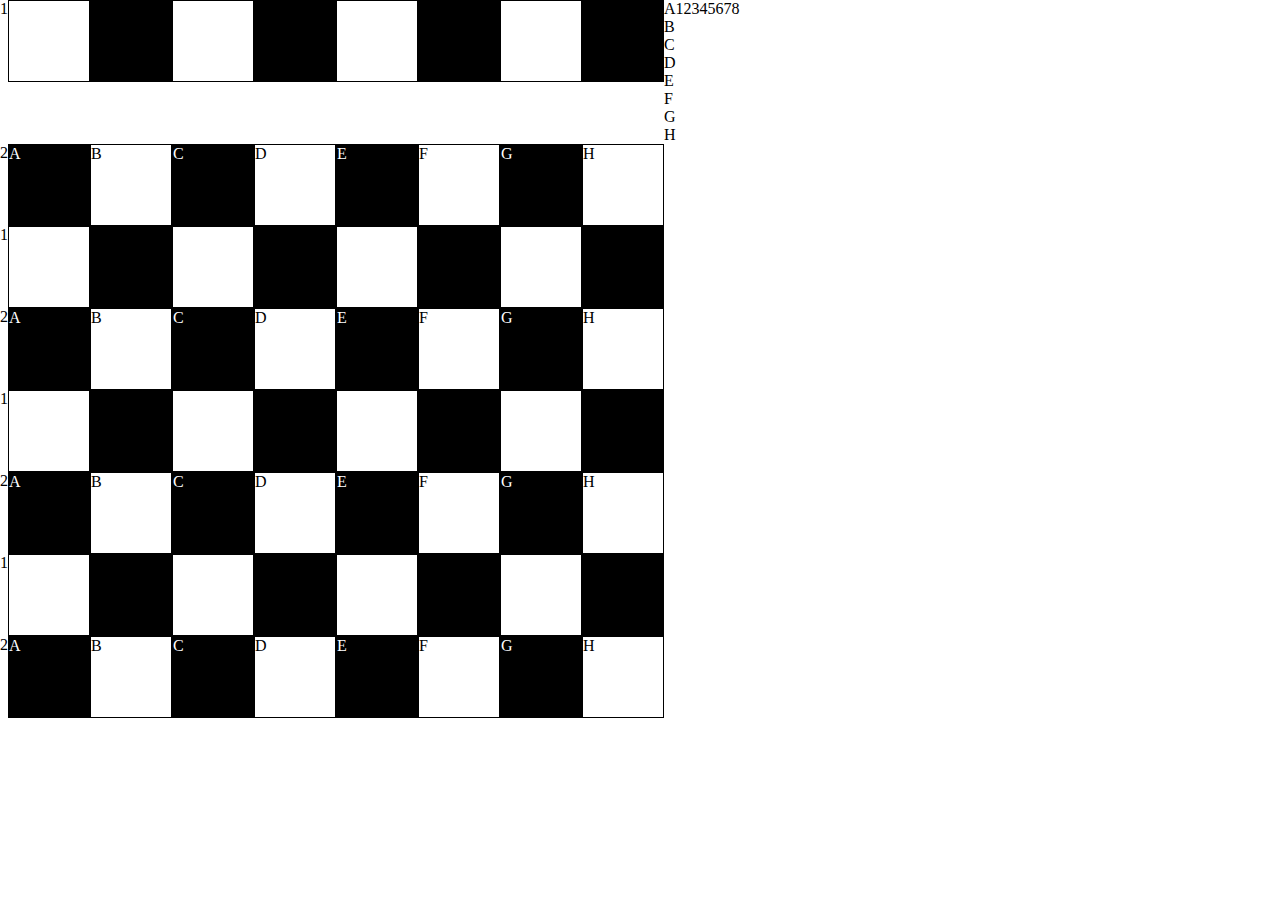
<file: index.html>
<html lang="en">
<head>
    <meta charset="UTF-8">
    <meta http-equiv="X-UA-Compatible" content="IE=edge">
    <meta name="viewport" content="width=device-width, initial-scale=1.0">
    <title>Document</title>
    <link rel="stylesheet" href="style.css">
</head>
<body>
    <div class="board">1
        <div class="cell"></div>
        <div class="cell black"></div>
        <div class="cell"></div>
        <div class="cell black"></div>
        <div class="cell"></div>
        <div class="cell black"></div>
        <div class="cell"></div>
        <div class="cell black"></div>
    </div>
    <div class="board">2
        <div class="cell black">A</div>
        <div class="cell">B</div>
        <div class="cell black">C</div>
        <div class="cell">D</div>
        <div class="cell black">E</div>
        <div class="cell">F</div>
        <div class="cell black">G</div>
        <div class="cell">H</div>
    </div>
    <div class="board">1
        <div class="cell"></div>
        <div class="cell black"></div>
        <div class="cell"></div>
        <div class="cell black"></div>
        <div class="cell"></div>
        <div class="cell black"></div>
        <div class="cell"></div>
        <div class="cell black"></div>
    </div>
    <div class="board">2
        <div class="cell black">A</div>
        <div class="cell">B</div>
        <div class="cell black">C</div>
        <div class="cell">D</div>
        <div class="cell black">E</div>
        <div class="cell">F</div>
        <div class="cell black">G</div>
        <div class="cell">H</div>
    </div>
    <div class="board">1
        <div class="cell"></div>
        <div class="cell black"></div>
        <div class="cell"></div>
        <div class="cell black"></div>
        <div class="cell"></div>
        <div class="cell black"></div>
        <div class="cell"></div>
        <div class="cell black"></div>
    </div>
    <div class="board">2
        <div class="cell black">A</div>
        <div class="cell">B</div>
        <div class="cell black">C</div>
        <div class="cell">D</div>
        <div class="cell black">E</div>
        <div class="cell">F</div>
        <div class="cell black">G</div>
        <div class="cell">H</div>
    </div>
    <div class="board">1
        <div class="cell"></div>
        <div class="cell black"></div>
        <div class="cell"></div>
        <div class="cell black"></div>
        <div class="cell"></div>
        <div class="cell black"></div>
        <div class="cell"></div>
        <div class="cell black"></div>
    </div>
    <div class="board">2
        <div class="cell black">A</div>
        <div class="cell">B</div>
        <div class="cell black">C</div>
        <div class="cell">D</div>
        <div class="cell black">E</div>
        <div class="cell">F</div>
        <div class="cell black">G</div>
        <div class="cell">H</div>
    </div>
    <script src="hw-5.js"></script>
</body>
</html>
</file>
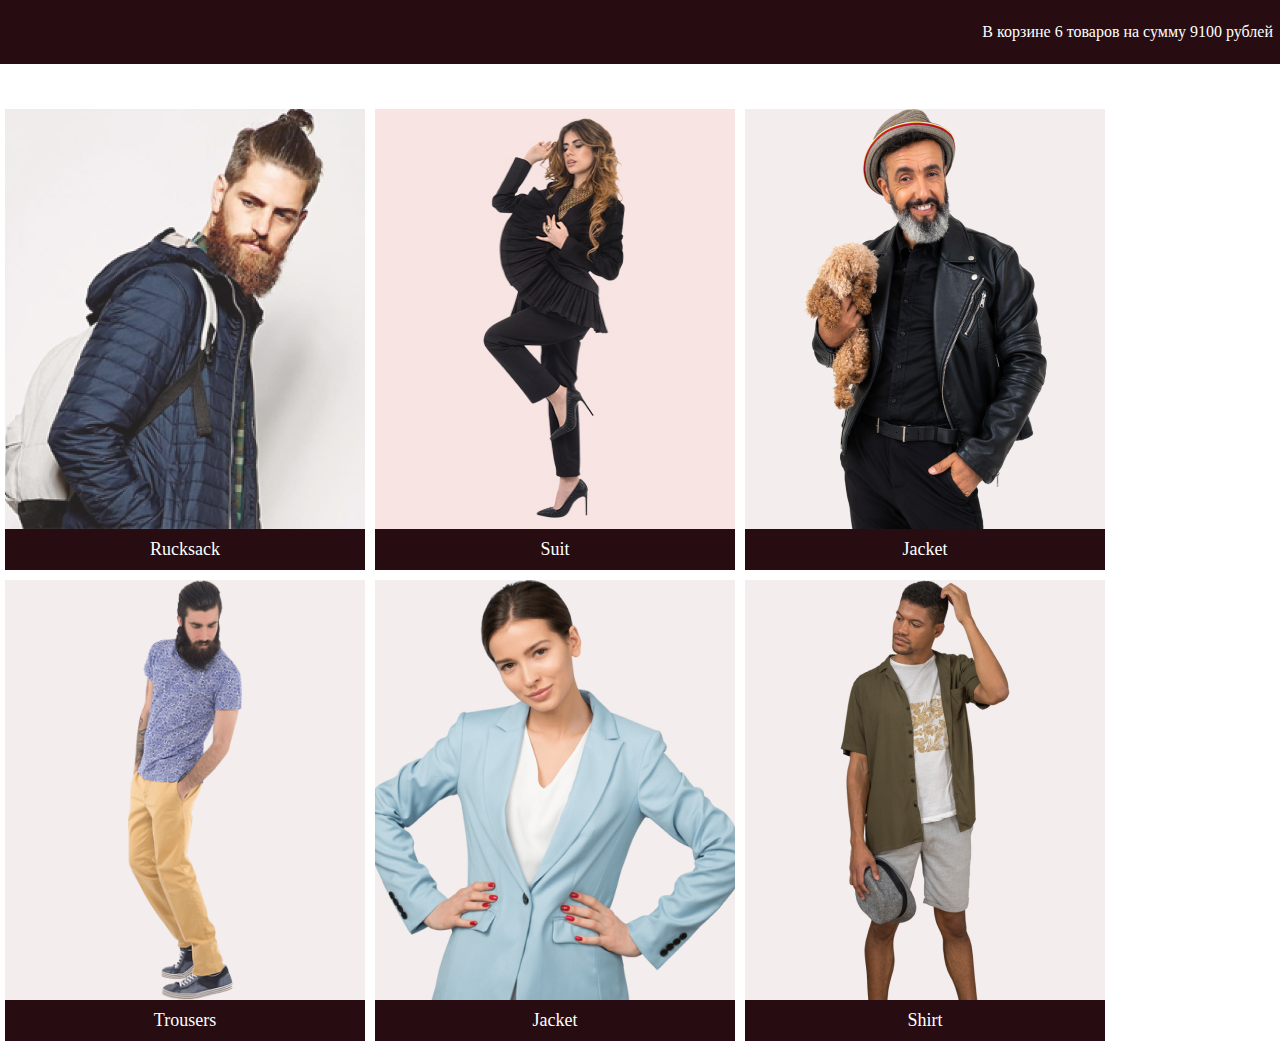
<file: cart.html>
<html lang="en">
<head>
    <meta charset="UTF-8">
    <meta http-equiv="X-UA-Compatible" content="IE=edge">
    <meta name="viewport" content="width=device-width, initial-scale=1.0">
    <title>Shop cart</title>
    <link rel="stylesheet" href="style-cart.css">
</head>
<body>
    <div class="cart">
    </div>
    <div class="catalog">
    </div>

    <script src="cart.js"></script>
</body>
</html>
</file>
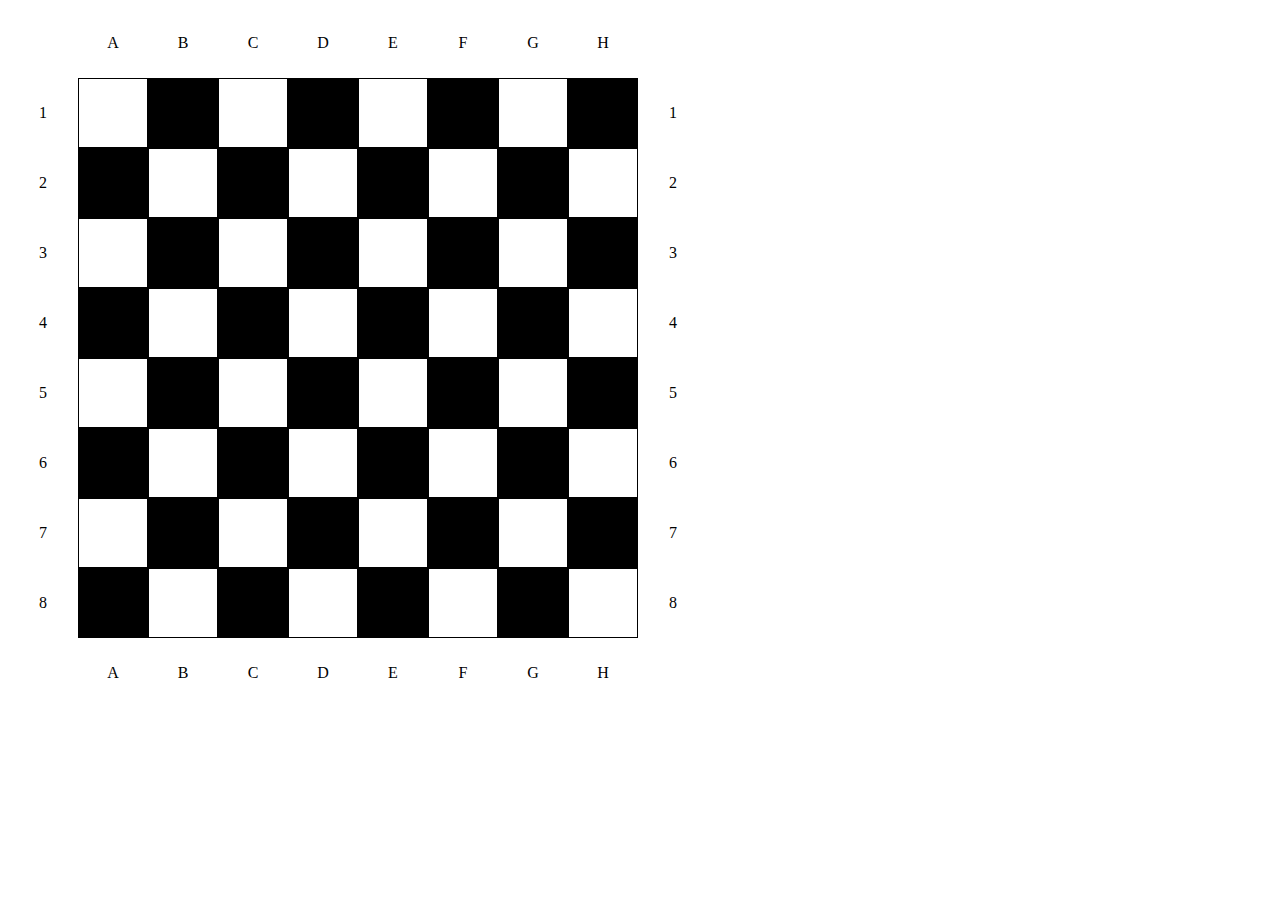
<file: chess.html>
<html lang="en">
<head>
    <meta charset="UTF-8">
    <meta http-equiv="X-UA-Compatible" content="IE=edge">
    <meta name="viewport" content="width=device-width, initial-scale=1.0">
    <title>Chess board</title>
    <link rel="stylesheet" href="style-chess.css">
</head>
<body>
    <div class="board">
        
    </div>
    
    <script src="chess.js"></script>
</body>
</html>
</file>
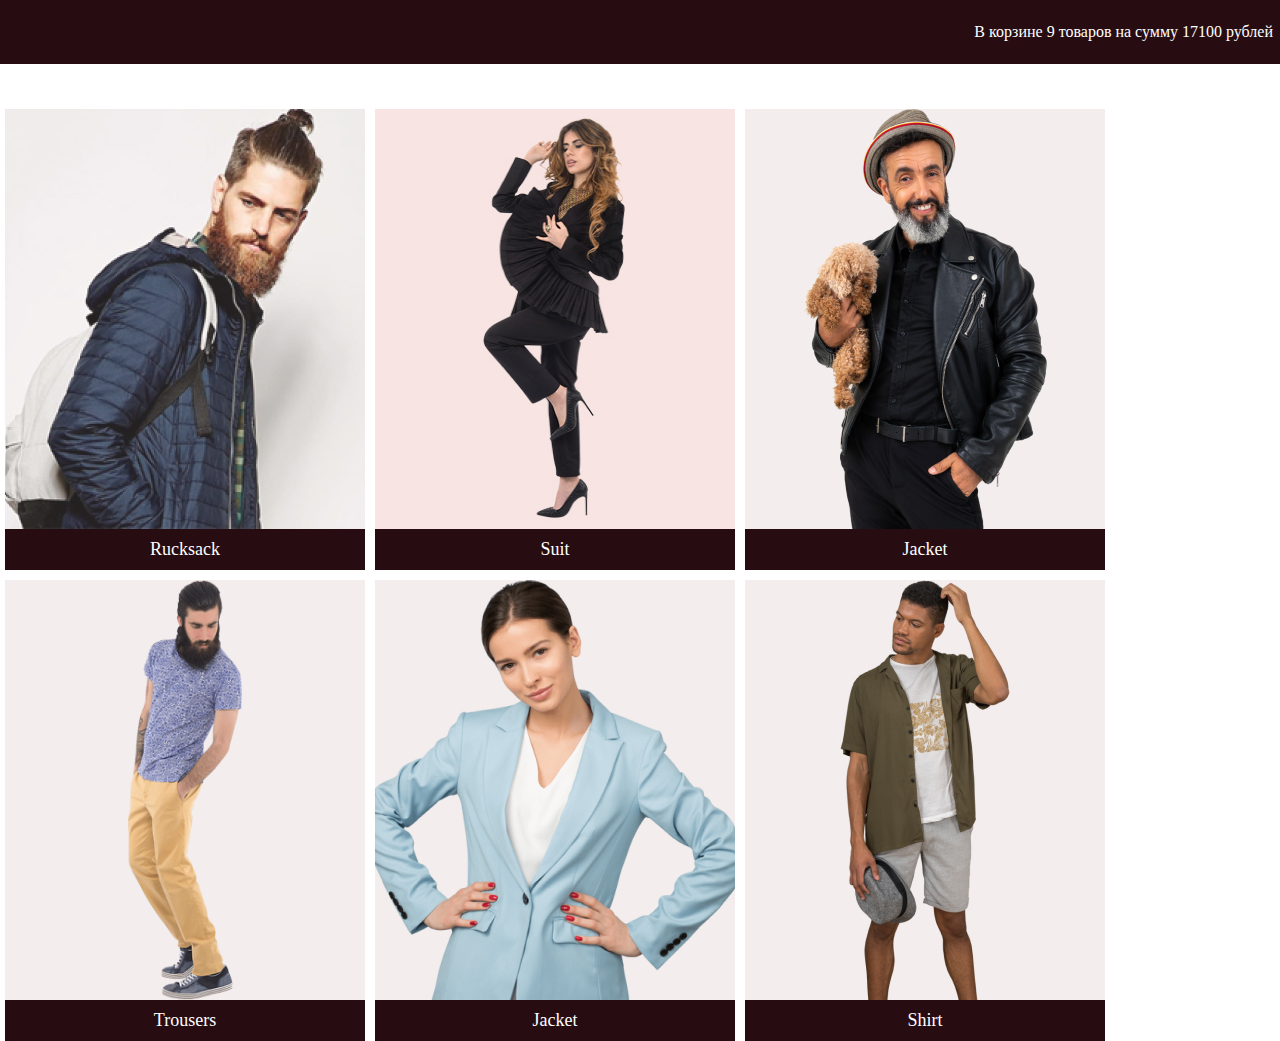
<file: shop.html>
<html lang="en">
<head>
    <meta charset="UTF-8">
    <meta http-equiv="X-UA-Compatible" content="IE=edge">
    <meta name="viewport" content="width=device-width, initial-scale=1.0">
    <title>Shop</title>
    <link rel="stylesheet" href="style-shop.css">
</head>
<body>
    <div class="cart">
    </div>
    <div class="catalog">
    </div>

    <script src="shop.js"></script>
</body>
</html>
</file>
<file: style.css>
body {
  margin: 0 auto;
  padding: 0 auto;
}

.board {
  display: -webkit-box;
  display: -ms-flexbox;
  display: flex;
}

.cell {
  width: 80px;
  height: 80px;
  border: 1px solid #000;
}

.black {
  color: #fff;
  background-color: #000;
}
/*# sourceMappingURL=style.css.map */
</file>
<file: style-cart.css>
body {
  margin: 0;
  padding: 0;
}

.cart {
  background-color: #270d11;
  color: white;
  height: 50px;
  padding: 7px;
  display: -webkit-box;
  display: -ms-flexbox;
  display: flex;
  -webkit-box-pack: end;
      -ms-flex-pack: end;
          justify-content: flex-end;
  -webkit-box-align: center;
      -ms-flex-align: center;
          align-items: center;
}

.catalog {
  margin-top: 40px;
  height: 100%;
  display: -webkit-box;
  display: -ms-flexbox;
  display: flex;
  -ms-flex-wrap: wrap;
      flex-wrap: wrap;
}

.catalog div {
  display: block;
  margin: 5px;
  background-color: #270d11;
}

.catalog div span {
  display: block;
  text-align: center;
  font-size: large;
  padding: 10px;
  color: fff;
}
/*# sourceMappingURL=style-cart.css.map */
</file>
<file: style-chess.css>
.row {
  display: -webkit-box;
  display: -ms-flexbox;
  display: flex;
}

.col {
  width: 70px;
  height: 70px;
  border: 1px solid #000;
  -webkit-box-sizing: border-box;
          box-sizing: border-box;
}

.col-num {
  border: none;
  display: -webkit-box;
  display: -ms-flexbox;
  display: flex;
  -webkit-box-align: center;
      -ms-flex-align: center;
          align-items: center;
  -webkit-box-pack: center;
      -ms-flex-pack: center;
          justify-content: center;
}

.row-let {
  border: none;
  display: -webkit-box;
  display: -ms-flexbox;
  display: flex;
  -webkit-box-align: center;
      -ms-flex-align: center;
          align-items: center;
  -webkit-box-pack: center;
      -ms-flex-pack: center;
          justify-content: center;
}

.black {
  background-color: #000;
}
/*# sourceMappingURL=style-chess.css.map */
</file>
<file: style-shop.css>
body {
  margin: 0;
  padding: 0;
}

.cart {
  background-color: #270d11;
  color: white;
  height: 50px;
  padding: 7px;
  display: -webkit-box;
  display: -ms-flexbox;
  display: flex;
  -webkit-box-pack: end;
      -ms-flex-pack: end;
          justify-content: flex-end;
  -webkit-box-align: center;
      -ms-flex-align: center;
          align-items: center;
}

.catalog {
  margin-top: 40px;
  height: 100%;
  display: -webkit-box;
  display: -ms-flexbox;
  display: flex;
  -ms-flex-wrap: wrap;
      flex-wrap: wrap;
}

.catalog div {
  display: block;
  margin: 5px;
  background-color: #270d11;
}

.catalog div span {
  display: block;
  text-align: center;
  font-size: large;
  padding: 10px;
  color: fff;
}
/*# sourceMappingURL=style-shop.css.map */
</file>
